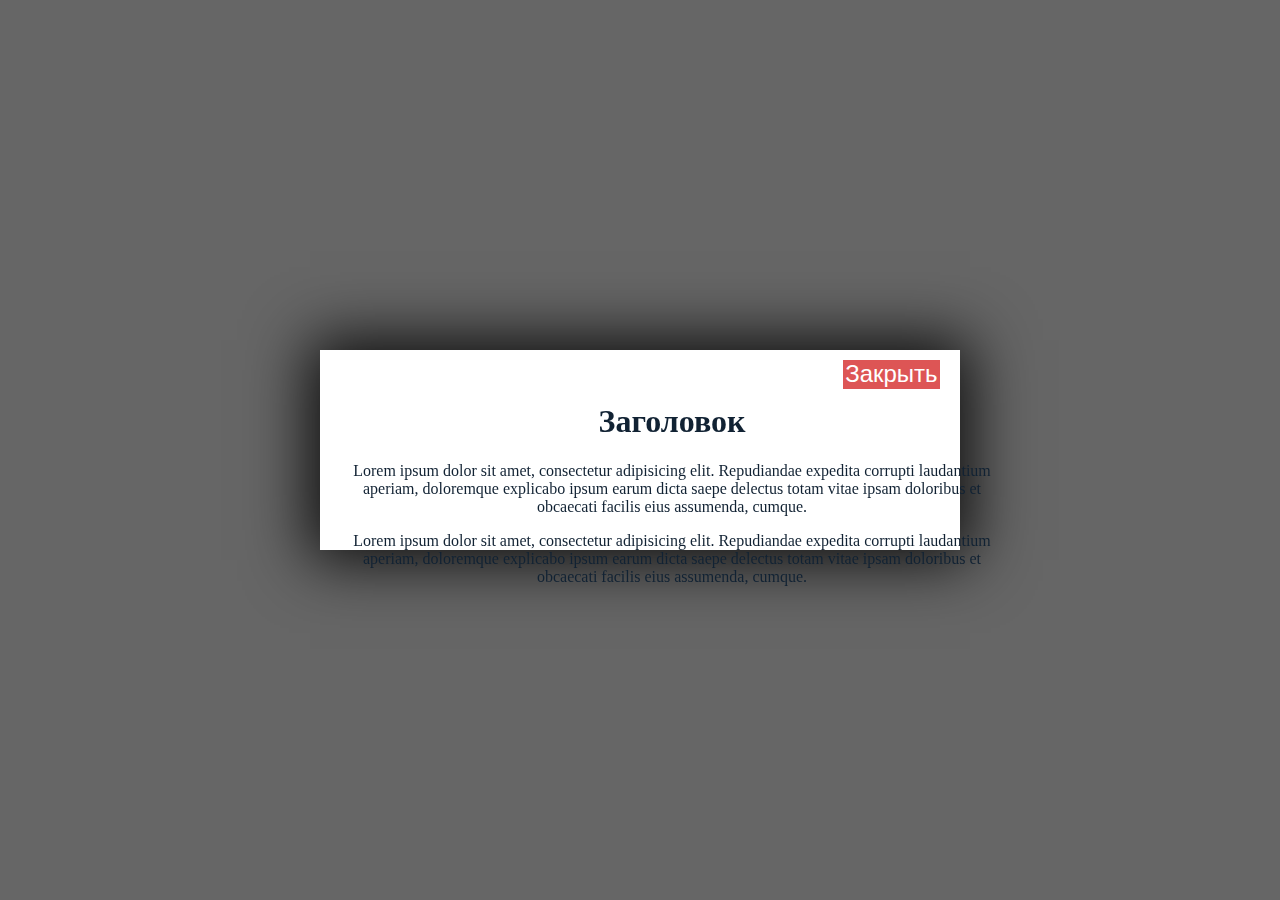
<file: assets/modal/index.html>
<!DOCTYPE html>
<html lang="en">
<head>
	<meta charset="UTF-8">
	<title>Модальное окно</title>
	<link rel="stylesheet" href="style.css">
</head>
<body>
<div class="modal-overlay" id="modal-overlay"></div>

<div class="modal" id="modal" aria-hidden="true" aria-labelledby="modalTitle" aria-describedby="modalDescription" role="dialog">
  <button class="close-button" id="close-button" title="Закрыть модальное окно">Закрыть</button>
  <div class="modal-guts" role="document">
    <h1>Заголовок</h1>
    <p>Lorem ipsum dolor sit amet, consectetur adipisicing elit. Repudiandae expedita corrupti laudantium aperiam, doloremque explicabo ipsum earum dicta saepe delectus totam vitae ipsam doloribus et obcaecati facilis eius assumenda, cumque.</p>
    <p>Lorem ipsum dolor sit amet, consectetur adipisicing elit. Repudiandae expedita corrupti laudantium aperiam, doloremque explicabo ipsum earum dicta saepe delectus totam vitae ipsam doloribus et obcaecati facilis eius assumenda, cumque.</p>
    
  </div>
</div>

<button id="open-button" class="open-button">Открыть окно</button>

	<script>
		var modal = document.querySelector("#modal"),
		    modalOverlay = document.querySelector("#modal-overlay"),
		    closeButton = document.querySelector("#close-button"),
		    openButton = document.querySelector("#open-button");

	closeButton.addEventListener("click", function() {
	  modal.classList.toggle("closed");
	  modalOverlay.classList.toggle("closed");
	});

	openButton.addEventListener("click", function() {
	  modal.classList.toggle("closed");
	  modalOverlay.classList.toggle("closed");
	});

	</script>
</body>
</html>
</file>
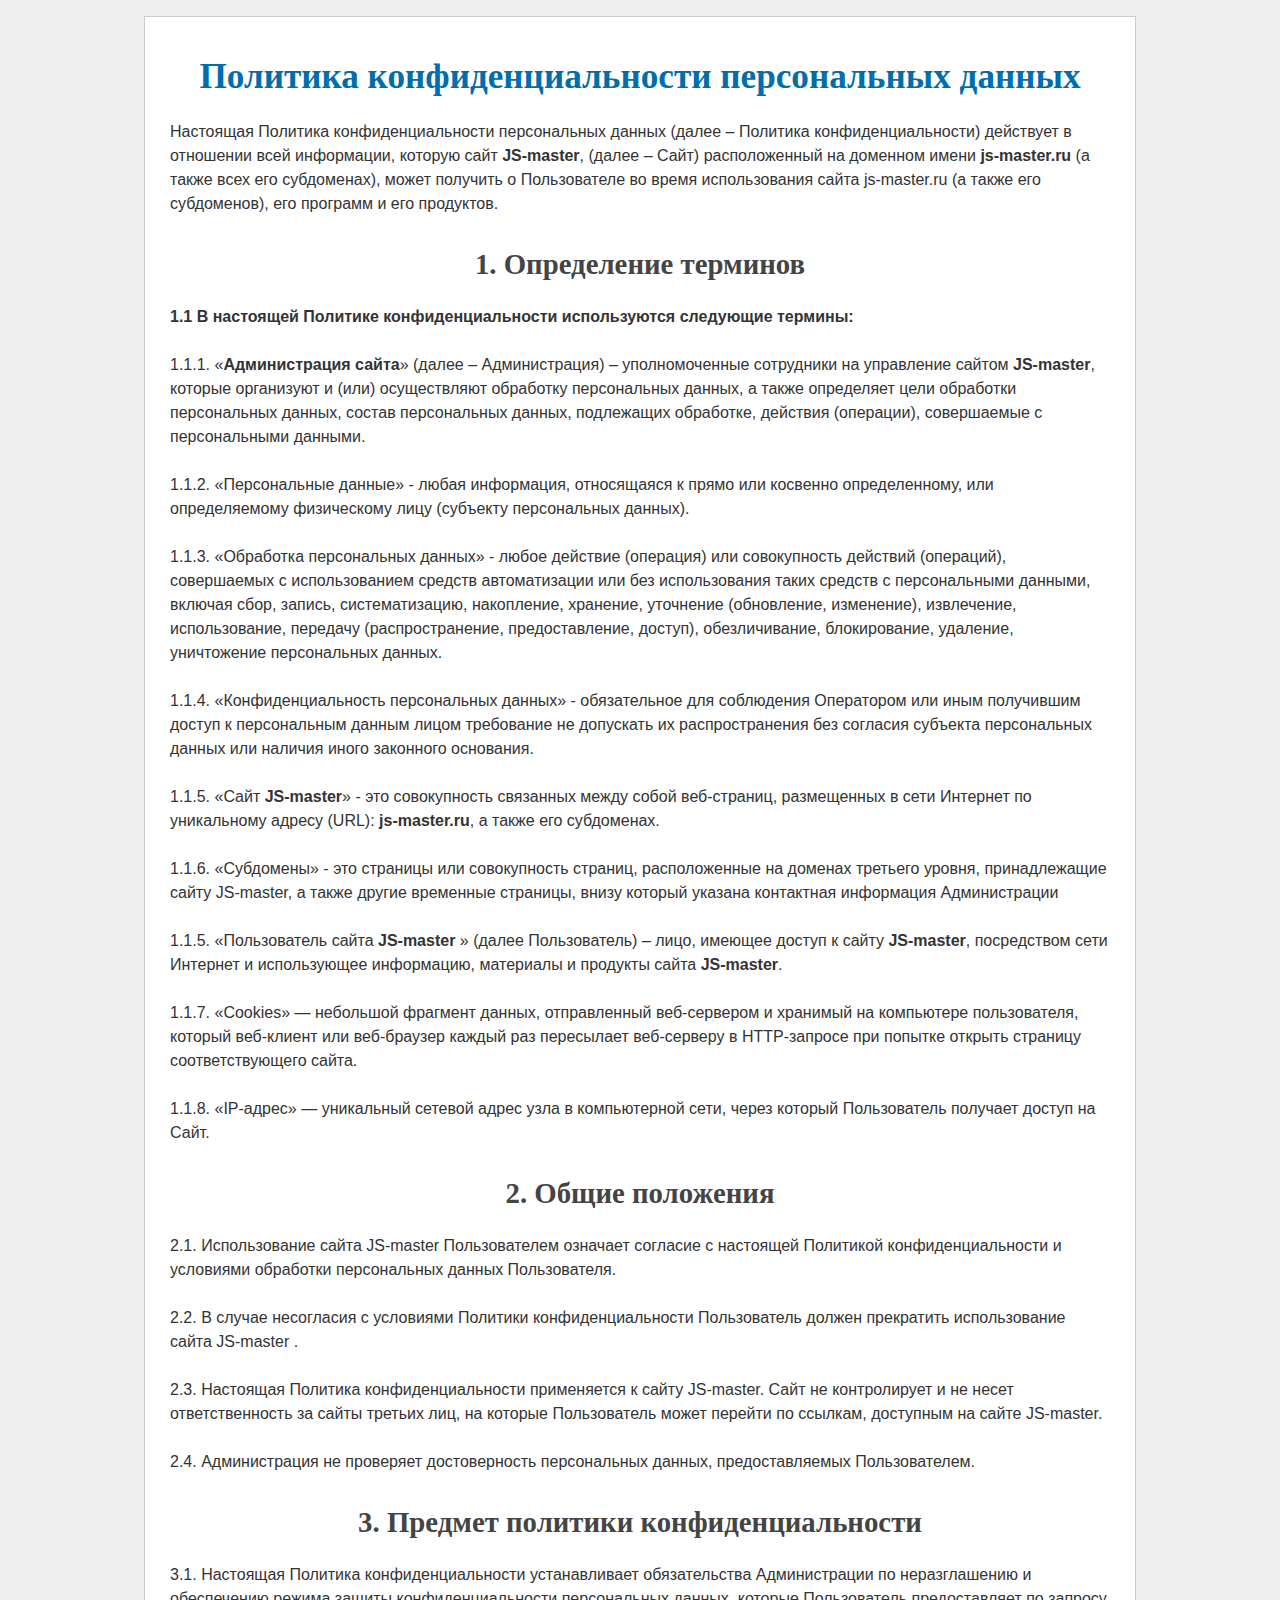
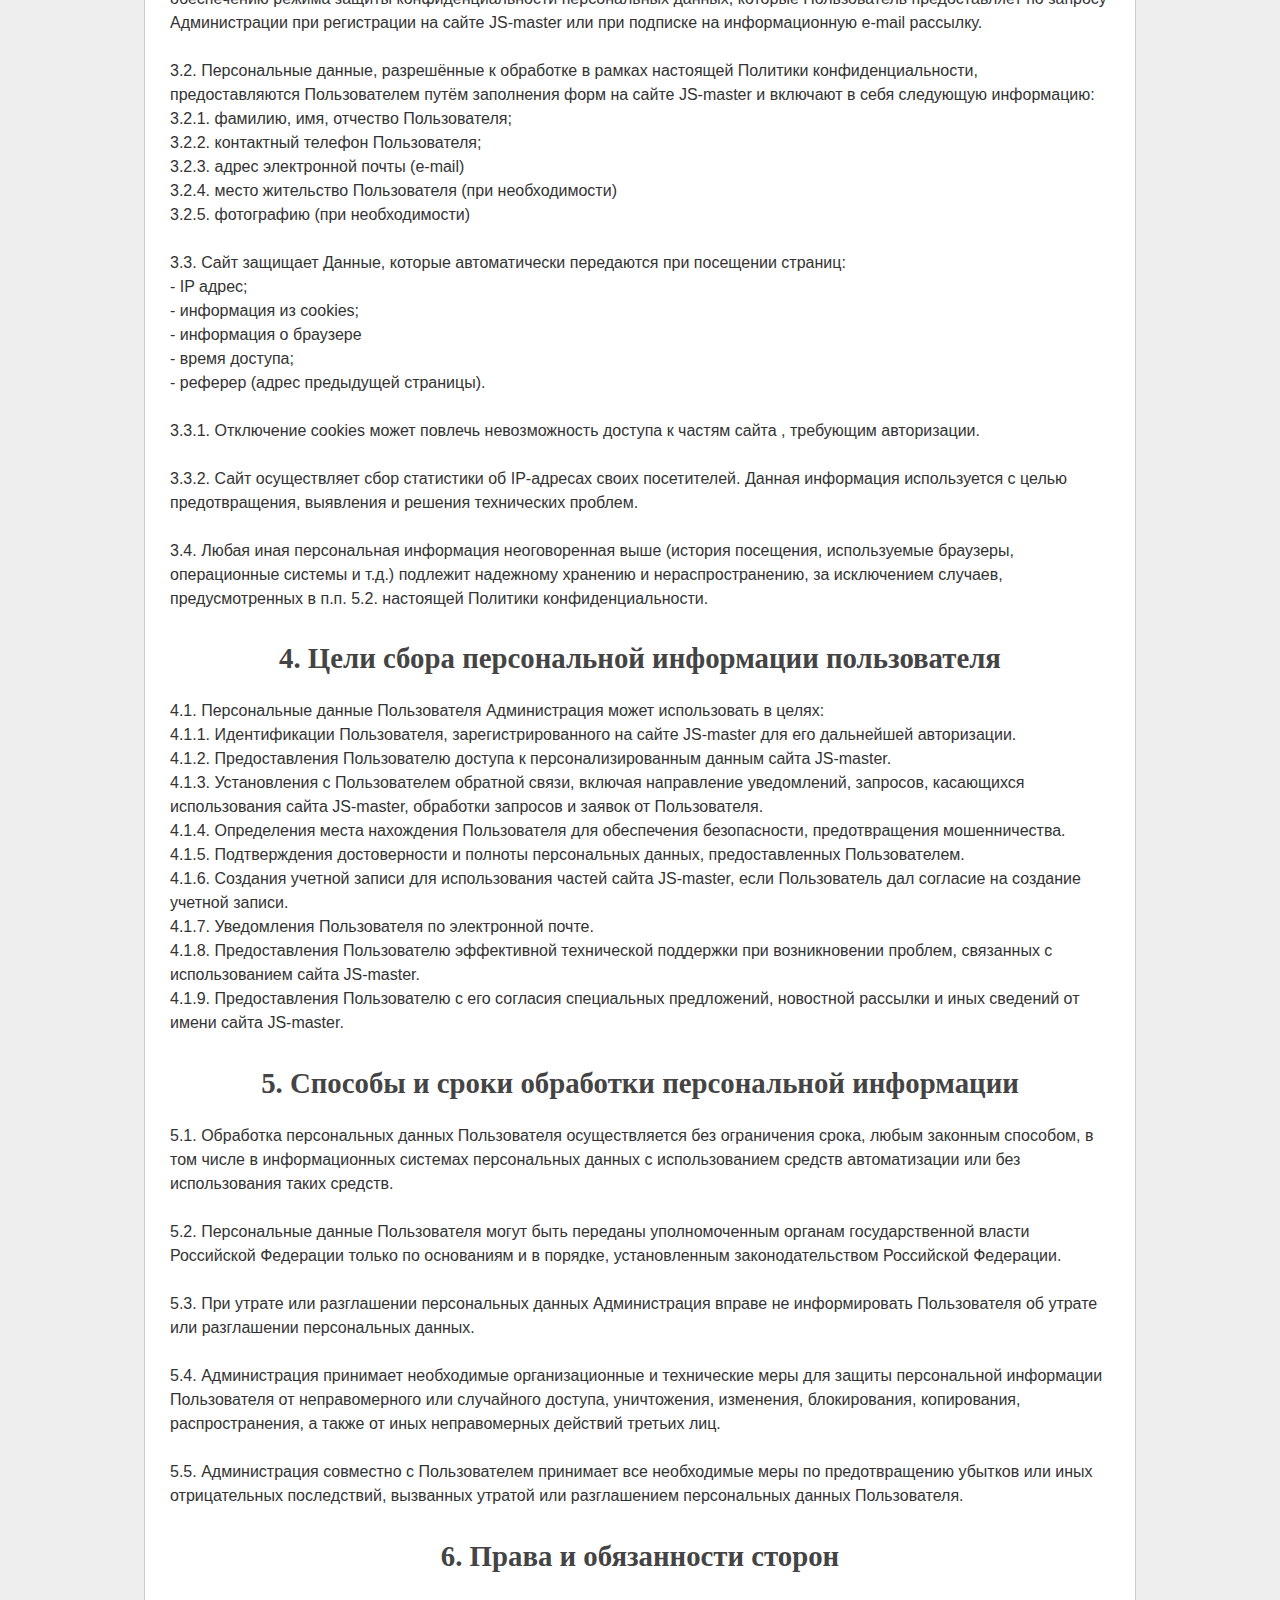
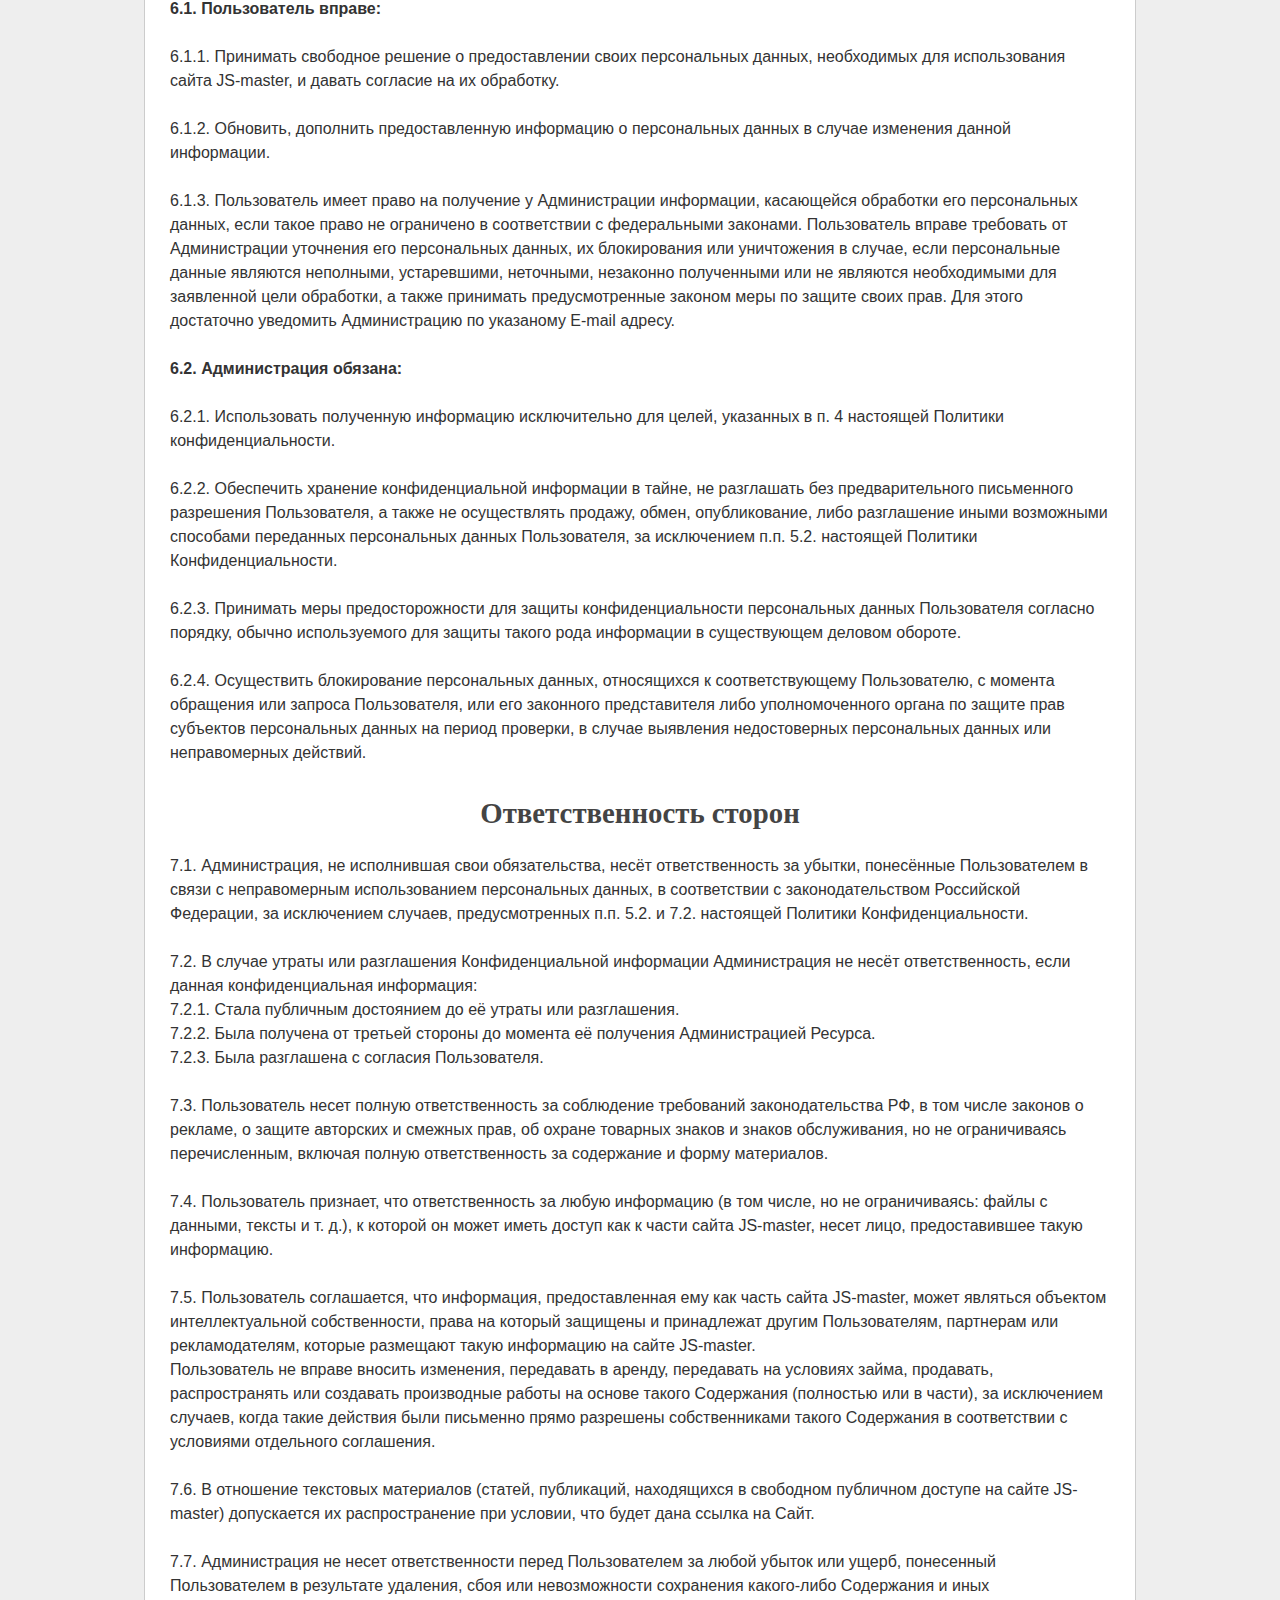
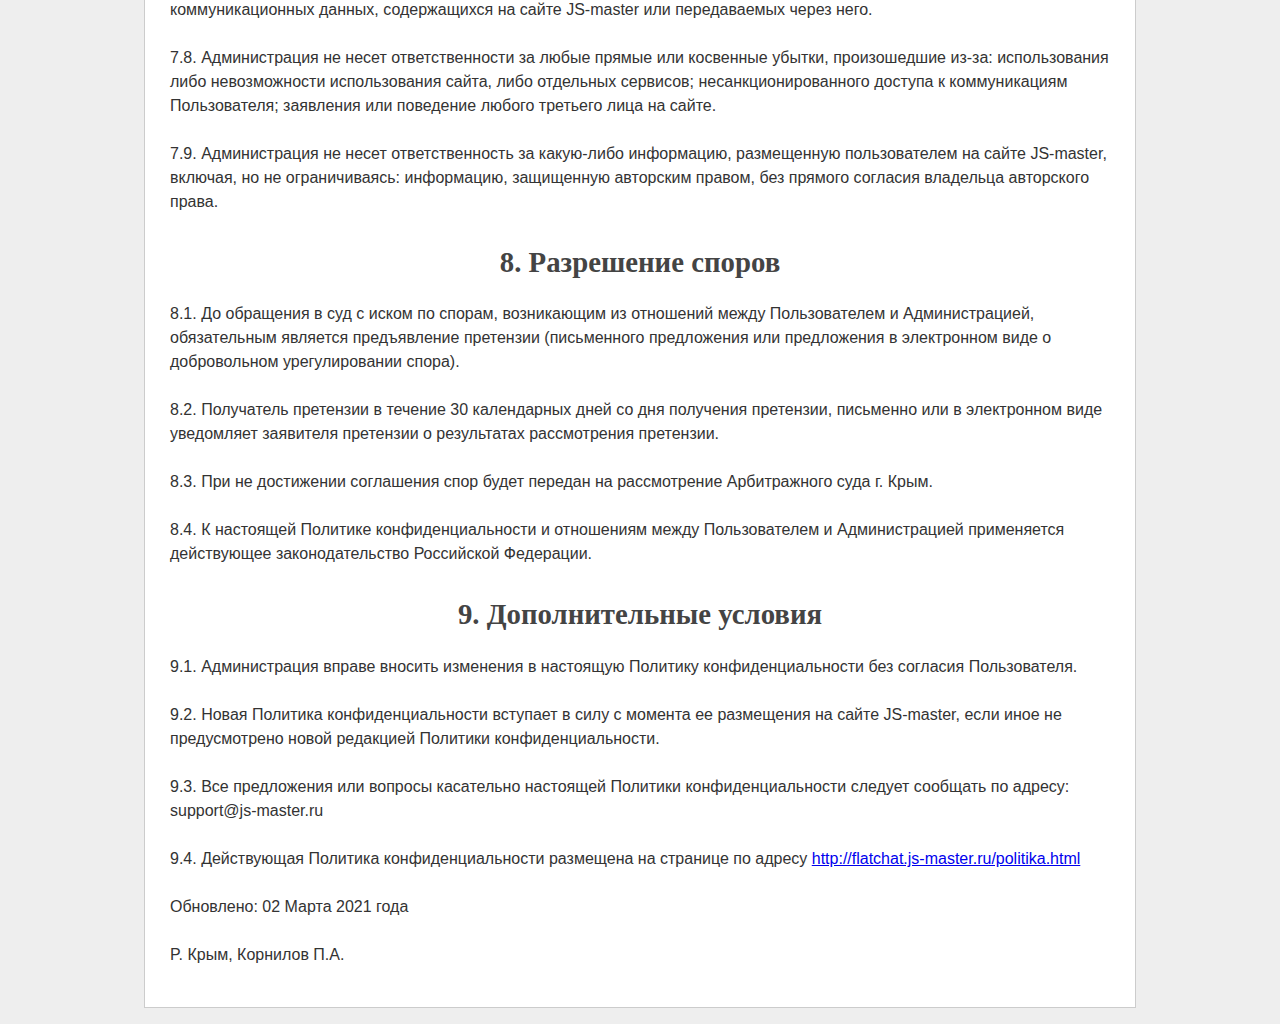
<file: politika.html>
<!DOCTYPE html><html lang=\"ru-ru\" dir=\"ltr\">
<head>
<meta http-equiv="content-type" content="text/html; charset=utf-8" />
<meta name="viewport" content="width=device-width, initial-scale=1.0" />
<link href="favicon.ico" rel="shortcut icon" type="image/vnd.microsoft.icon" />
<title>Политика конфиденциальности</title>
<style>
body {background:#eee}
form {margin:0}
.layout {background:#fff; width:940px; margin:1em auto; border:1px solid #ccc; padding:1em 2%}
h1 {color:#006dad; font-size:2.2em; text-align:center}
h2 {color:#444; font-size:1.8em; text-align:center}
h3 {color:#222; font-size:1.6em; text-align:center}
p {color:#333; padding:0 0 0.5em; font:1em Arial; line-height:150%}
</style>
</head>
<body><div class="layout">
		<h1>Политика конфиденциальности персональных данных</h1>
		<p>Настоящая Политика конфиденциальности персональных данных (далее – Политика конфиденциальности) действует в
		отношении всей информации, которую сайт <strong>JS-master</strong>, (далее – Сайт) расположенный на
		доменном имени <strong>js-master.ru</strong> (а также всех его субдоменах), может получить о Пользователе во время использования
		сайта js-master.ru (а также его субдоменов), его программ и его продуктов.</p>

		<h2>1. Определение терминов</h2>

		<p><strong>1.1 В настоящей Политике конфиденциальности используются следующие термины:<strong></p>

		<p>1.1.1. «<strong>Администрация сайта</strong>» (далее – Администрация) – уполномоченные сотрудники
		на управление сайтом <strong>JS-master</strong>,
		которые организуют и (или) осуществляют обработку персональных данных, а также определяет цели обработки персональных
		данных, состав персональных данных, подлежащих обработке, действия (операции), совершаемые с персональными данными.</p>

		<p>1.1.2. «Персональные данные» - любая информация, относящаяся к прямо или косвенно определенному, или определяемому
		физическому лицу (субъекту персональных данных).</p>

		<p>1.1.3. «Обработка персональных данных» - любое действие (операция) или совокупность действий (операций), совершаемых
		с использованием средств автоматизации или без использования таких средств с персональными данными, включая сбор, запись,
		систематизацию, накопление, хранение, уточнение (обновление, изменение), извлечение, использование, передачу
		(распространение, предоставление, доступ), обезличивание, блокирование, удаление, уничтожение персональных данных.</p>

		<p>1.1.4. «Конфиденциальность персональных данных» - обязательное для соблюдения Оператором или иным получившим доступ
		к персональным данным лицом требование не допускать их распространения без согласия субъекта персональных данных или
		наличия иного законного основания.</p>

		<p>1.1.5. «Сайт <strong> JS-master</strong>» - это совокупность связанных между собой веб-страниц, размещенных в сети Интернет по уникальному
		адресу (URL): <strong>js-master.ru</strong>, а также его субдоменах.</p>

		<p>1.1.6. «Субдомены»  - это страницы или совокупность страниц, расположенные на доменах третьего уровня,
		принадлежащие сайту JS-master, а также другие временные страницы, внизу который указана контактная
		информация Администрации</p>

		<p>1.1.5. «Пользователь сайта <strong>JS-master</strong> » (далее Пользователь) – лицо, имеющее доступ
		к сайту <strong>JS-master</strong>, посредством сети Интернет
		и использующее информацию, материалы и продукты сайта <strong>JS-master</strong>.</p>

		<p>1.1.7. «Cookies» — небольшой фрагмент данных, отправленный веб-сервером и хранимый на компьютере пользователя,
		который веб-клиент или веб-браузер каждый раз пересылает веб-серверу в HTTP-запросе при попытке открыть страницу
		соответствующего сайта.</p>

		<p>1.1.8. «IP-адрес» — уникальный сетевой адрес узла в компьютерной сети, через который Пользователь получает доступ на
		Сайт.</p>

		<h2>2. Общие положения</h2>
		<p>2.1. Использование сайта JS-master Пользователем означает согласие с настоящей Политикой
		конфиденциальности и условиями обработки персональных данных Пользователя.</p>

		<p>2.2. В случае несогласия с условиями Политики конфиденциальности Пользователь должен прекратить использование
		сайта JS-master .</p>

		<p>2.3. Настоящая Политика конфиденциальности применяется к сайту JS-master.
		Сайт не контролирует и не несет ответственность за сайты третьих лиц, на которые Пользователь
		может перейти по ссылкам, доступным на сайте JS-master.</p>

		<p>2.4. Администрация не проверяет достоверность персональных данных, предоставляемых Пользователем.</p>

		<h2>3. Предмет политики конфиденциальности</h2>

		<p>3.1. Настоящая Политика конфиденциальности устанавливает обязательства Администрации по неразглашению и обеспечению
		режима защиты конфиденциальности персональных данных, которые Пользователь предоставляет по запросу Администрации при
		регистрации на сайте JS-master или при подписке на информационную e-mail рассылку.</p>

		<p>3.2. Персональные данные, разрешённые к обработке в рамках настоящей Политики конфиденциальности, предоставляются
		Пользователем путём заполнения форм на сайте JS-master и включают в себя следующую информацию:<br />
		3.2.1. фамилию, имя, отчество Пользователя;<br />
		3.2.2. контактный телефон Пользователя;<br />
		3.2.3. адрес электронной почты (e-mail)<br />
		3.2.4. место жительство Пользователя (при необходимости)<br />
		3.2.5. фотографию (при необходимости)</p>

		<p>3.3. Сайт защищает Данные, которые автоматически передаются при посещении страниц:<br />
		- IP адрес;<br />
		- информация из cookies;<br />
		- информация о браузере <br />
		- время доступа;<br />
		- реферер (адрес предыдущей страницы).</p>

		<p>3.3.1. Отключение cookies может повлечь невозможность доступа к частям сайта <?php echo JS-master ?>, требующим
		авторизации.</p>

		<p>3.3.2. Сайт осуществляет сбор статистики об IP-адресах своих посетителей. Данная информация
		используется с целью предотвращения, выявления и решения технических проблем.</p>
		<p>3.4. Любая иная персональная информация неоговоренная выше (история посещения, используемые браузеры, операционные
		системы и т.д.) подлежит надежному хранению и нераспространению, за исключением случаев,
		предусмотренных в п.п. 5.2. настоящей Политики конфиденциальности.</p>

		<h2>4. Цели сбора персональной информации пользователя</h2>

		<p>4.1. Персональные данные Пользователя Администрация может использовать в целях:<br />
		4.1.1. Идентификации Пользователя, зарегистрированного на сайте JS-master для его дальнейшей авторизации.<br />

		4.1.2. Предоставления Пользователю доступа к персонализированным данным сайта JS-master.<br />

		4.1.3. Установления с Пользователем обратной связи, включая направление уведомлений, запросов, касающихся использования
		сайта JS-master, обработки запросов и заявок от Пользователя.<br />

		4.1.4. Определения места нахождения Пользователя для обеспечения безопасности, предотвращения мошенничества.<br />

		4.1.5. Подтверждения достоверности и полноты персональных данных, предоставленных Пользователем.<br />

		4.1.6. Создания учетной записи для использования частей сайта JS-master, если Пользователь дал согласие на
		создание учетной записи.<br />

		4.1.7. Уведомления Пользователя по электронной почте.<br />

		4.1.8. Предоставления Пользователю эффективной технической поддержки при возникновении проблем, связанных с использованием
		сайта JS-master.<br />

		4.1.9. Предоставления Пользователю с его согласия специальных предложений, новостной рассылки и иных сведений от имени
		сайта JS-master.</p>

		<h2>5. Способы и сроки обработки персональной информации</h2>

		<p>5.1. Обработка персональных данных Пользователя осуществляется без ограничения срока, любым законным способом, в
		том числе в информационных системах персональных данных с использованием средств автоматизации или без использования
		таких средств.</p>
		<p>5.2. Персональные данные Пользователя могут быть переданы уполномоченным органам государственной власти Российской
		Федерации только по основаниям и в порядке, установленным законодательством Российской Федерации.</p>
		<p>5.3. При утрате или разглашении персональных данных Администрация вправе не информировать Пользователя об утрате или
		разглашении персональных данных.</p>
		<p>5.4. Администрация принимает необходимые организационные и технические меры для защиты персональной информации
		Пользователя от неправомерного или случайного доступа, уничтожения, изменения, блокирования, копирования, распространения,
		а также от иных неправомерных действий третьих лиц.</p>
		<p>5.5. Администрация совместно с Пользователем принимает все необходимые меры по предотвращению убытков или иных
		отрицательных последствий, вызванных утратой или разглашением персональных данных Пользователя.</p>

		<h2>6. Права и обязанности сторон</h2>

		<p><strong>6.1. Пользователь вправе:</strong></p>
		<p>6.1.1. Принимать свободное решение о предоставлении своих персональных данных, необходимых для использования
		сайта JS-master, и давать согласие на их обработку.</p>

		<p>6.1.2. Обновить, дополнить предоставленную информацию о персональных данных в случае изменения данной информации.</p>

		<p>6.1.3. Пользователь имеет право на получение у Администрации информации, касающейся обработки его персональных данных,
		если такое право не ограничено в соответствии с федеральными законами. Пользователь вправе требовать от Администрации
		уточнения его персональных данных, их блокирования или уничтожения в случае, если персональные данные являются неполными,
		устаревшими, неточными, незаконно полученными или не являются необходимыми для заявленной цели обработки, а также
		принимать предусмотренные законом меры по защите своих прав. Для этого достаточно уведомить Администрацию по указаному E-mail адресу.</p>

		<p><strong>6.2. Администрация обязана:</strong></p>
		<p>6.2.1. Использовать полученную информацию исключительно для целей, указанных в п. 4 настоящей Политики
		конфиденциальности.</p>

		<p>6.2.2. Обеспечить хранение конфиденциальной информации в тайне, не разглашать без предварительного письменного
		разрешения Пользователя, а также не осуществлять продажу, обмен, опубликование, либо разглашение иными возможными
		способами переданных персональных данных Пользователя, за исключением п.п. 5.2. настоящей Политики Конфиденциальности.</p>

		<p>6.2.3. Принимать меры предосторожности для защиты конфиденциальности персональных данных Пользователя согласно порядку,
		обычно используемого для защиты такого рода информации в существующем деловом обороте.</p>

		<p>6.2.4. Осуществить блокирование персональных данных, относящихся к соответствующему Пользователю, с момента
		обращения или запроса Пользователя, или его законного представителя либо уполномоченного органа по защите прав
		субъектов персональных данных на период проверки, в случае выявления недостоверных персональных данных или
		неправомерных действий.</p>

		<h2>Ответственность сторон</h2>
		<p>7.1. Администрация, не исполнившая свои обязательства, несёт ответственность за убытки,
		понесённые Пользователем в связи с неправомерным использованием персональных данных, в соответствии с законодательством
		Российской Федерации, за исключением случаев, предусмотренных п.п. 5.2. и 7.2. настоящей Политики Конфиденциальности.</p>

		<p>7.2. В случае утраты или разглашения Конфиденциальной информации Администрация не несёт ответственность,
		если данная конфиденциальная информация:<br />
		7.2.1. Стала публичным достоянием до её утраты или разглашения.<br />
		7.2.2. Была получена от третьей стороны до момента её получения Администрацией Ресурса.<br />
		7.2.3. Была разглашена с согласия Пользователя.</p>

		<p>7.3. Пользователь несет полную ответственность за соблюдение требований законодательства РФ, в том числе законов о
		рекламе, о защите авторских и смежных прав, об охране товарных знаков и знаков обслуживания, но не ограничиваясь
		перечисленным, включая полную ответственность за содержание и форму материалов.</p>

		<p>7.4. Пользователь признает, что ответственность за любую информацию (в том числе, но не ограничиваясь: файлы с данными,
		тексты и т. д.), к которой он может иметь доступ как к части сайта JS-master, несет лицо, предоставившее
		такую информацию.</p>

		<p>7.5. Пользователь соглашается, что информация, предоставленная ему как часть сайта JS-master, может
		являться объектом интеллектуальной собственности, права на который защищены и принадлежат другим Пользователям,
		партнерам или рекламодателям, которые размещают такую информацию на сайте JS-master. <br />
		Пользователь не вправе вносить изменения, передавать в аренду, передавать на условиях займа, продавать, распространять
		или создавать производные работы на основе такого Содержания (полностью или в части), за исключением случаев, когда такие
		действия были письменно прямо разрешены собственниками такого Содержания в соответствии с условиями отдельного соглашения.</p>

		<p>7.6. В отношение текстовых материалов (статей, публикаций, находящихся в свободном публичном доступе на
		сайте JS-master) допускается их распространение при условии, что будет дана ссылка
		на Сайт.</p>

		<p>7.7. Администрация не несет ответственности перед Пользователем за любой убыток или ущерб, понесенный Пользователем
		в результате удаления, сбоя или невозможности сохранения какого-либо Содержания и иных коммуникационных данных,
		содержащихся на сайте JS-master или передаваемых через него.</p>

		<p>7.8. Администрация не несет ответственности за любые прямые или косвенные убытки, произошедшие из-за: использования
		либо невозможности использования сайта, либо отдельных сервисов; несанкционированного доступа к коммуникациям
		Пользователя; заявления или поведение любого третьего лица на сайте.</p>

		<p>7.9. Администрация не несет ответственность за какую-либо информацию, размещенную пользователем на
		сайте JS-master, включая, но не ограничиваясь: информацию, защищенную авторским правом, без прямого
		согласия владельца авторского права.</p>

		<h2>8. Разрешение споров</h2>

		<p>8.1. До обращения в суд с иском по спорам, возникающим из отношений между Пользователем и Администрацией, обязательным
		является предъявление претензии (письменного предложения или предложения в электронном виде о добровольном урегулировании
		спора).</p>

		<p>8.2. Получатель претензии в течение 30 календарных дней со дня получения претензии, письменно или в электронном виде
		уведомляет заявителя претензии о результатах рассмотрения претензии.</p>

		<p>8.3. При не достижении соглашения спор будет передан на рассмотрение Арбитражного суда г. Крым.</p>

		<p>8.4. К настоящей Политике конфиденциальности и отношениям между Пользователем и Администрацией
		применяется действующее законодательство Российской Федерации.</p>

		<h2>9. Дополнительные условия</h2>
		<p>9.1. Администрация вправе вносить изменения в настоящую Политику конфиденциальности без согласия Пользователя.</p>

		<p>9.2. Новая Политика конфиденциальности вступает в силу с момента ее размещения на сайте JS-master, если
		иное не предусмотрено новой редакцией Политики конфиденциальности.</p>

		<p>9.3. Все предложения или вопросы касательно настоящей Политики конфиденциальности следует сообщать по
		адресу: support@js-master.ru</p>

		<p>9.4. Действующая Политика конфиденциальности размещена на странице по адресу <a href="http://flatchat.js-master.ru/politika.html">http://flatchat.js-master.ru/politika.html</a></p>

		<div>
			<p>Обновлено: 02 Марта 2021 года</p>
			<p>P. Крым, Корнилов П.А.</p>
		</div>

	</div>

</body>
</html>
</file>
<file: assets/modal/style.css>
/* @import 'https://fonts.googleapis.com/css?family=Prompt:400,700'; */

/* Фон */
.modal-overlay {
  position: fixed;
  top: 0;
  left: 0;
  width: 100%;
  height: 100%;
  z-index: 900;
  transition: .5s;
  background: rgba(0, 0, 0, 0.6);
}
.modal-overlay.closed {
  width:0;
  height: 0;
  overflow: hidden;
  /* display: none; */
}

.modal {
  display: block;

  width: 50%;
  min-width: 300px;
  max-width: 100%;

  min-height: 200px;
  max-height: 100%;

  position: absolute;

  z-index: 1000;

  right: 50%;
  top: 50%;

  /* Центруем */
  transform: translate(50%, -50%);

  background: white;
  box-shadow: 0 0 60px 10px rgba(0, 0, 0, 0.9);
}

.modal .modal-guts {
	text-align: center;
	position: absolute;
	top: 0;
	left: 0;
	width: 100%;
	height: 100%;
  color: #123;
	overflow: auto;
	padding: 2em 3.5em 2em 2em;
}

.modal-guts > pre {
	display: inline-block;
	white-space: pre-wrap;
}
.closed .modal-guts {
  overflow: hidden;
}
.closed .modal-guts>pre {
  overflow: hidden;
}

/* Кнопки */
.modal [class*=-button]{
  position: absolute;
  right: 20px;
  cursor: pointer;
  padding: .1em;
  line-height: 1;
  border: 0;
  z-index: 1;
}

.modal .close-button {
	top: 10px;
	background: #d55;
	color: white;
	font-size: 1.5em;

}

.modal .ok-button {
	bottom: 10px;
	background: none;
	color: green;
	font-size: 3em;
}

.open-button {
  border: 0;
  position: absolute;
  top: 50%;
  left: 50%;
  transform: translate(-50%, -50%);
  background: lightgreen;
  color: white;
  padding: 10px 20px;
  border-radius: 10px;
  font-size: 21px;
}
</file>
